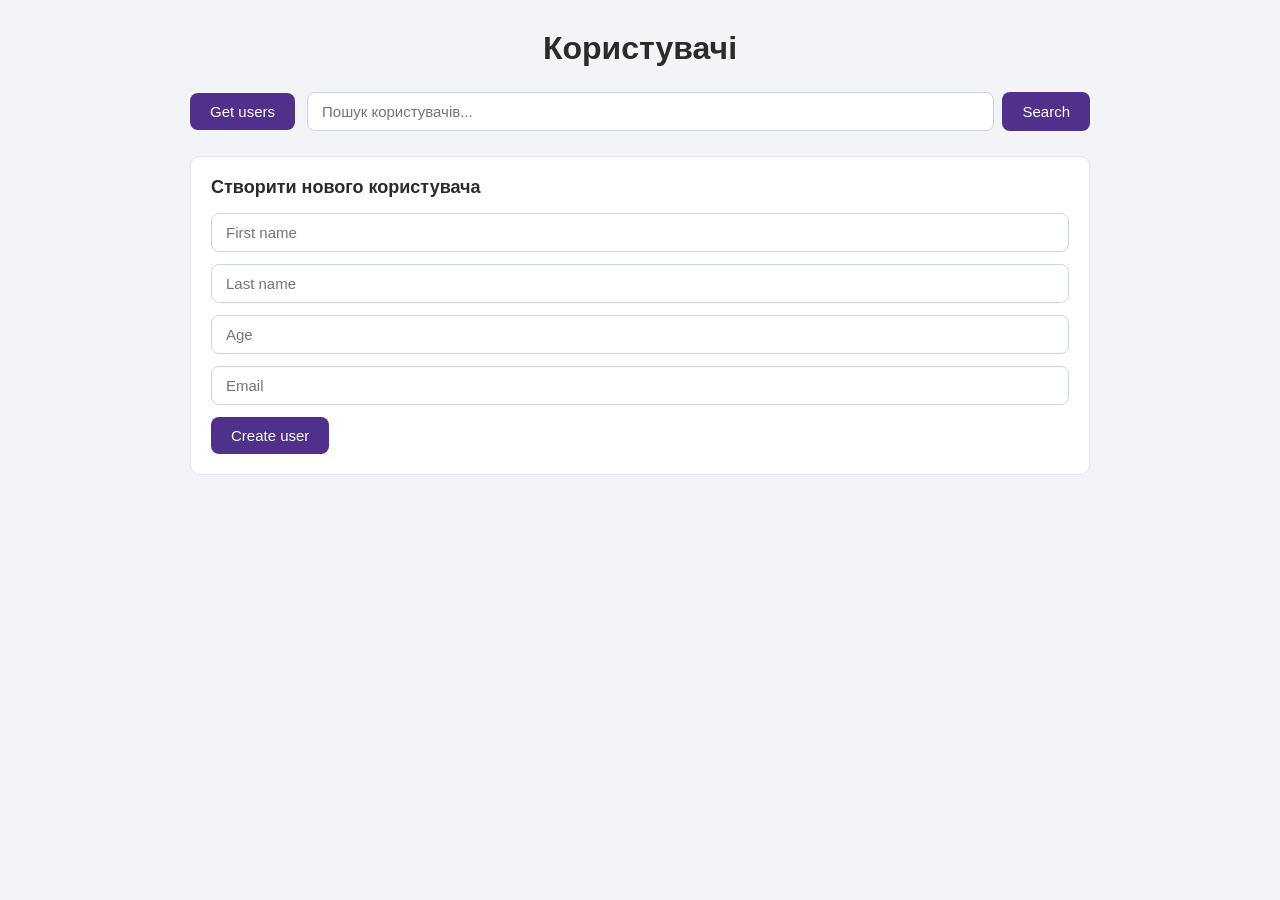
<file: 11-12/Lab_Work_3-4/index.html>
<!doctype html>
<html lang="uk">
  <head>
    <meta charset="UTF-8" />
    <meta name="viewport" content="width=device-width, initial-scale=1.0" />
    <title>Лабораторна робота</title>
    <link rel="stylesheet" href="style.css" />
  </head>
  <body>
    <div class="container">
      <h1>Користувачі</h1>

      <div class="top-panel">
        <button id="getUsersBtn">Get users</button>

        <div class="search-box">
          <input
            type="text"
            id="searchInput"
            placeholder="Пошук користувачів..."
          />
          <button id="searchBtn">Search</button>
        </div>
      </div>

      <div class="form-box">
        <h2>Створити нового користувача</h2>
        <input type="text" id="firstName" placeholder="First name" />
        <input type="text" id="lastName" placeholder="Last name" />
        <input type="number" id="age" placeholder="Age" />
        <input type="email" id="email" placeholder="Email" />
        <button id="createBtn">Create user</button>
      </div>

      <div id="message" class="message hidden"></div>

      <div id="error" class="error hidden"></div>

      <div id="loader" class="loader hidden">
        <div class="spinner"></div>
        <span>Loading...</span>
      </div>

      <div id="usersList" class="users-list"></div>
    </div>

    <script src="script.js"></script>
  </body>
</html>
</file>
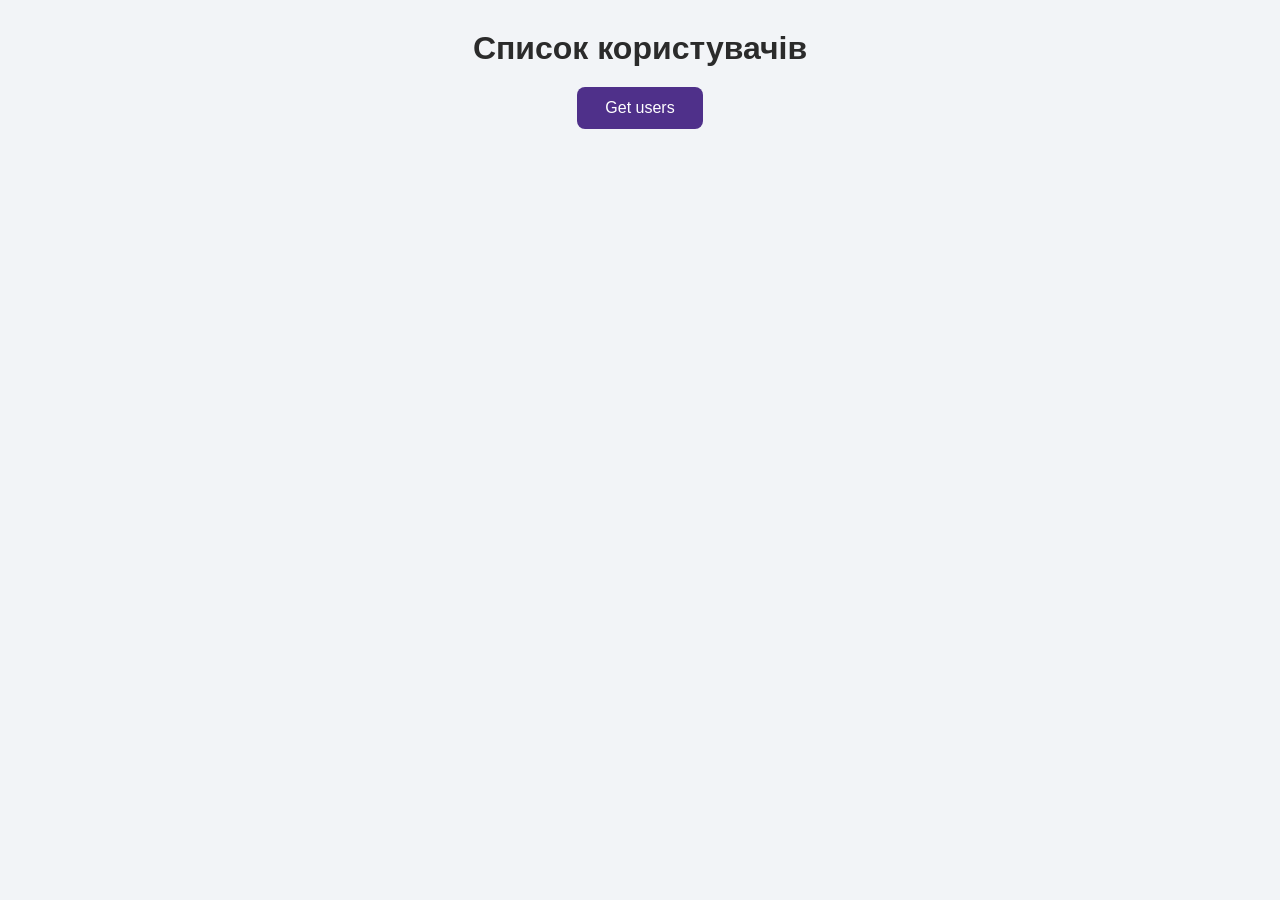
<file: 9-10/Lab_Work_2/index.html>
<!doctype html>
<html lang="uk">
  <head>
    <meta charset="UTF-8" />
    <meta name="viewport" content="width=device-width, initial-scale=1.0" />
    <title>Лабораторна робота</title>
    <link rel="stylesheet" href="style.css" />
  </head>
  <body>
    <div class="container">
      <h1>Список користувачів</h1>

      <button id="getUsersBtn">Get users</button>

      <div class="controls hidden" id="controls">
        <input type="text" id="searchInput" placeholder="Пошук..." />

        <select id="cityFilter">
          <option value="all">All cities</option>
        </select>

        <select id="sortSelect">
          <option value="name">Сортувати за ім'ям</option>
          <option value="username">Сортувати за username</option>
          <option value="city">Сортувати за містом</option>
          <option value="company">Сортувати за компанією</option>
        </select>
      </div>

      <div id="loader" class="loader hidden">
        <div class="spinner"></div>
        <span>Loading...</span>
      </div>

      <div id="usersList" class="users-list"></div>
    </div>

    <script src="script.js"></script>
  </body>
</html>
</file>
<file: 11-12/Lab_Work_3-4/style.css>
* {
  margin: 0;
  padding: 0;
  box-sizing: border-box;
}

body {
  font-family: Arial, Helvetica, sans-serif;
  background-color: #f2f4f7;
  color: #2b2b2b;
  padding: 30px;
}

.container {
  max-width: 900px;
  margin: 0 auto;
}

h1 {
  text-align: center;
  margin-bottom: 25px;
}

button {
  padding: 10px 20px;
  font-size: 15px;
  color: #ffffff;
  background-color: #4f308a;
  border: none;
  border-radius: 8px;
  cursor: pointer;
  transition: background-color 0.2s;
}

button:hover {
  background-color: #8e6dc4;
}

.top-panel {
  display: flex;
  flex-wrap: wrap;
  gap: 12px;
  align-items: center;
  margin-bottom: 25px;
}

.search-box {
  display: flex;
  gap: 8px;
  flex: 1;
}

.search-box input {
  flex: 1;
}

input {
  padding: 10px 14px;
  font-size: 15px;
  border: 1px solid #cbd5e1;
  border-radius: 8px;
  background-color: #ffffff;
}

.form-box {
  background-color: #ffffff;
  border: 1px solid #e5e7eb;
  border-radius: 10px;
  padding: 20px;
  margin-bottom: 25px;
}

.form-box h2 {
  font-size: 18px;
  margin-bottom: 15px;
}

.form-box input {
  display: block;
  width: 100%;
  margin-bottom: 12px;
}

.message {
  text-align: center;
  padding: 12px;
  margin-bottom: 20px;
  border-radius: 8px;
  background-color: #dcfce7;
  color: #166534;
  font-size: 16px;
}

.error {
  text-align: center;
  padding: 12px;
  margin-bottom: 20px;
  border-radius: 8px;
  background-color: #fee2e2;
  color: #dc2626;
  font-size: 16px;
}

.loader {
  display: flex;
  align-items: center;
  justify-content: center;
  gap: 12px;
  font-size: 18px;
  color: #555;
  margin: 20px 0;
}

.hidden {
  display: none;
}

.spinner {
  width: 26px;
  height: 26px;
  border: 4px solid #d0d7de;
  border-top-color: #8e6dc4;
  border-radius: 50%;
  animation: spin 0.8s linear infinite;
}

@keyframes spin {
  to {
    transform: rotate(360deg);
  }
}

.users-list {
  display: grid;
  grid-template-columns: repeat(auto-fill, minmax(260px, 1fr));
  gap: 16px;
}

.user-card {
  background-color: #ffffff;
  border: 1px solid #e5e7eb;
  border-radius: 10px;
  padding: 16px;
  box-shadow: 0 1px 3px rgba(0, 0, 0, 0.08);
}

.user-card h3 {
  font-size: 18px;
  margin-bottom: 10px;
  color: #1f2937;
}

.user-card p {
  font-size: 14px;
  margin-bottom: 6px;
  color: #4b5563;
}

.card-buttons {
  display: flex;
  gap: 8px;
  margin-top: 12px;
}

.edit-btn {
  background-color: #f59e0b;
}

.edit-btn:hover {
  background-color: #d97706;
}

.delete-btn {
  background-color: #ef4444;
}

.delete-btn:hover {
  background-color: #dc2626;
}
</file>
<file: 9-10/Lab_Work_2/style.css>
* {
  margin: 0;
  padding: 0;
  box-sizing: border-box;
}

body {
  font-family: Arial, Helvetica, sans-serif;
  background-color: #f2f4f7;
  color: #2b2b2b;
  padding: 30px;
}

.container {
  max-width: 900px;
  margin: 0 auto;
}

h1 {
  text-align: center;
  margin-bottom: 20px;
}

#getUsersBtn {
  display: block;
  margin: 0 auto 25px auto;
  padding: 12px 28px;
  font-size: 16px;
  color: #ffffff;
  background-color: #4f308a;
  border: none;
  border-radius: 8px;
  cursor: pointer;
  transition: background-color 0.2s;
}

#getUsersBtn:hover {
  background-color: #8e6dc4;
}

.controls {
  display: flex;
  flex-wrap: wrap;
  gap: 12px;
  margin-bottom: 25px;
  justify-content: center;
}

.controls input,
.controls select {
  padding: 10px 14px;
  font-size: 15px;
  border: 1px solid #cbd5e1;
  border-radius: 8px;
  background-color: #ffffff;
}

.controls input {
  flex: 1;
  min-width: 200px;
}

.loader {
  display: flex;
  align-items: center;
  justify-content: center;
  gap: 12px;
  font-size: 18px;
  color: #555;
  margin: 20px 0;
}

.hidden {
  display: none;
}

.spinner {
  width: 26px;
  height: 26px;
  border: 4px solid #d0d7de;
  border-top-color: #8e6dc4;
  border-radius: 50%;
  animation: spin 0.8s linear infinite;
}

@keyframes spin {
  to {
    transform: rotate(360deg);
  }
}

.users-list {
  display: grid;
  grid-template-columns: repeat(auto-fill, minmax(260px, 1fr));
  gap: 16px;
}

.user-card {
  background-color: #ffffff;
  border: 1px solid #e5e7eb;
  border-radius: 10px;
  padding: 16px;
  box-shadow: 0 1px 3px rgba(0, 0, 0, 0.08);
  position: relative;
}

.user-card h2 {
  font-size: 18px;
  margin-bottom: 10px;
  color: #1f2937;
  padding-right: 30px;
}

.user-card p {
  font-size: 14px;
  margin-bottom: 6px;
  color: #4b5563;
}

.fav-btn {
  position: absolute;
  top: 14px;
  right: 14px;
  font-size: 22px;
  background: none;
  border: none;
  cursor: pointer;
  color: #cbd5e1;
  transition: color 0.2s;
}

.fav-btn.active {
  color: #f59e0b;
}

.empty-state {
  text-align: center;
  font-size: 18px;
  color: #6b7280;
  grid-column: 1 / -1;
}

.error {
  text-align: center;
  font-size: 18px;
  color: #dc2626;
}
</file>
